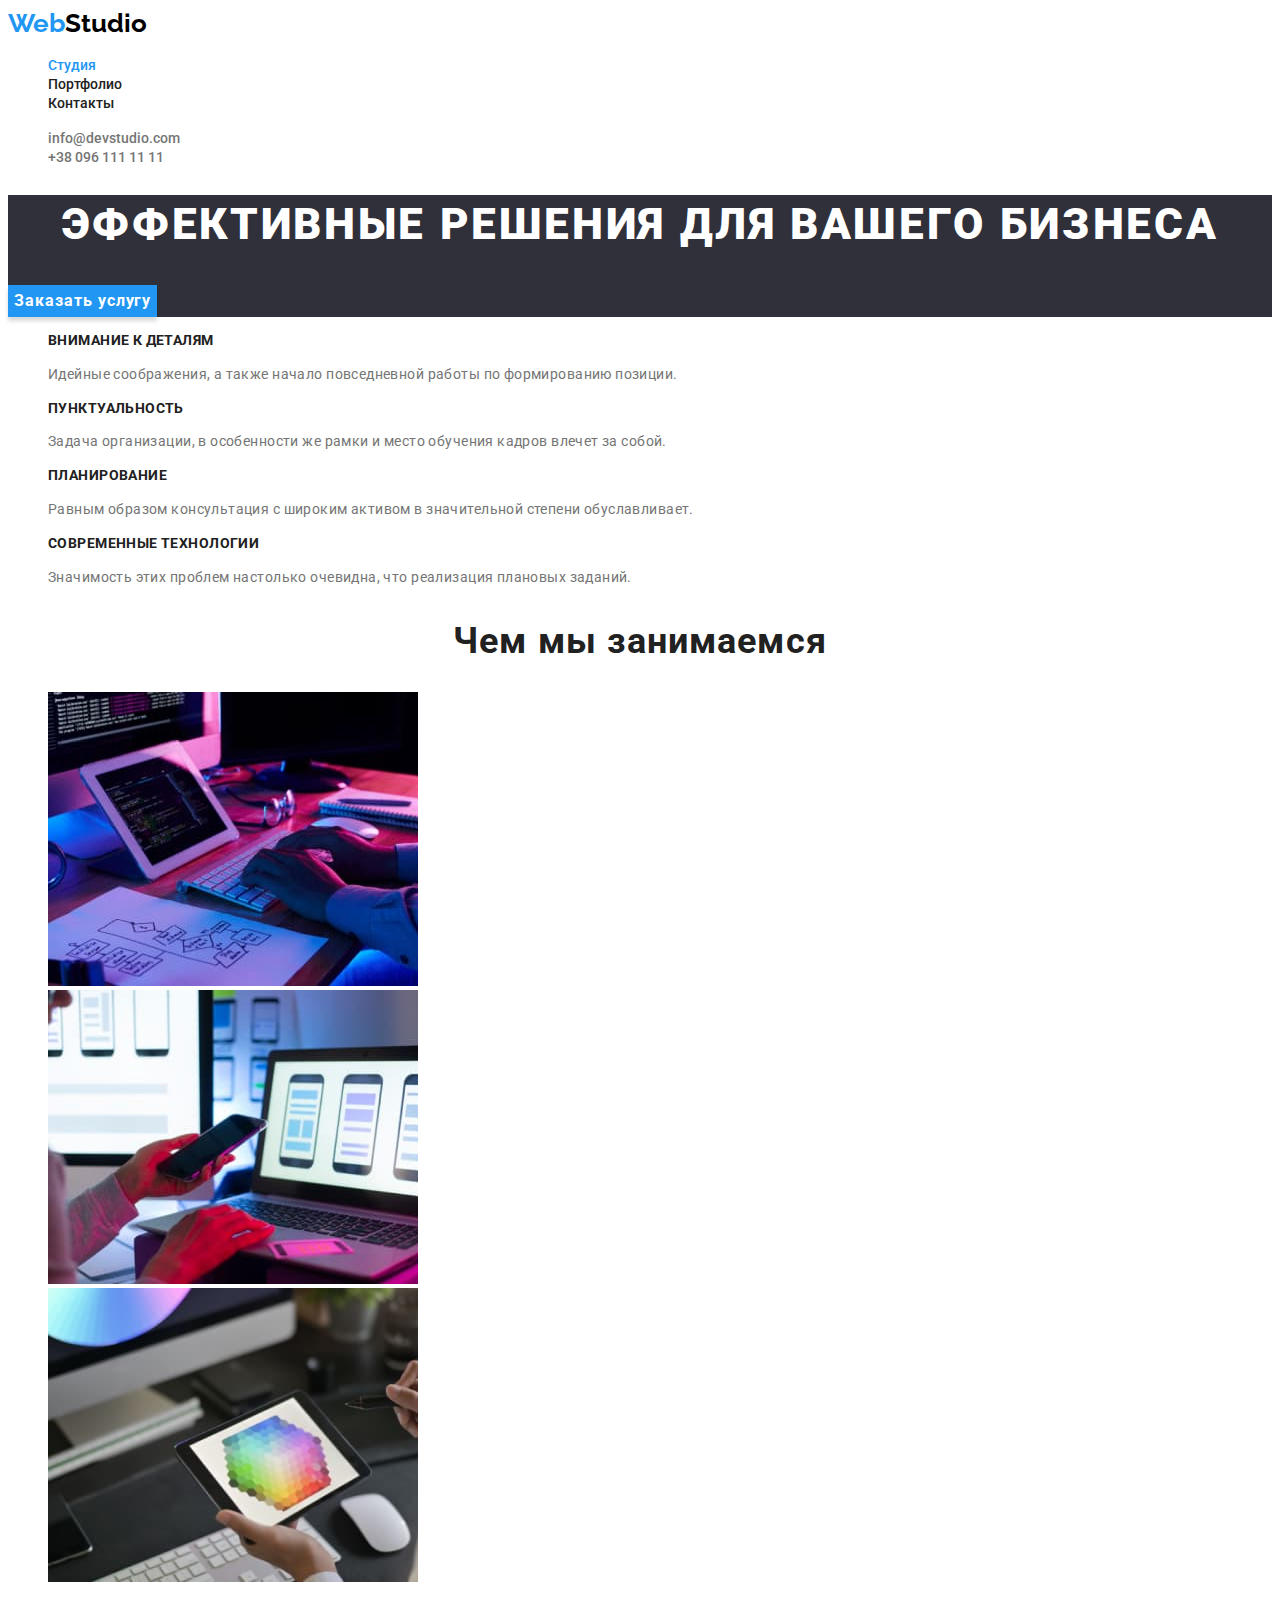
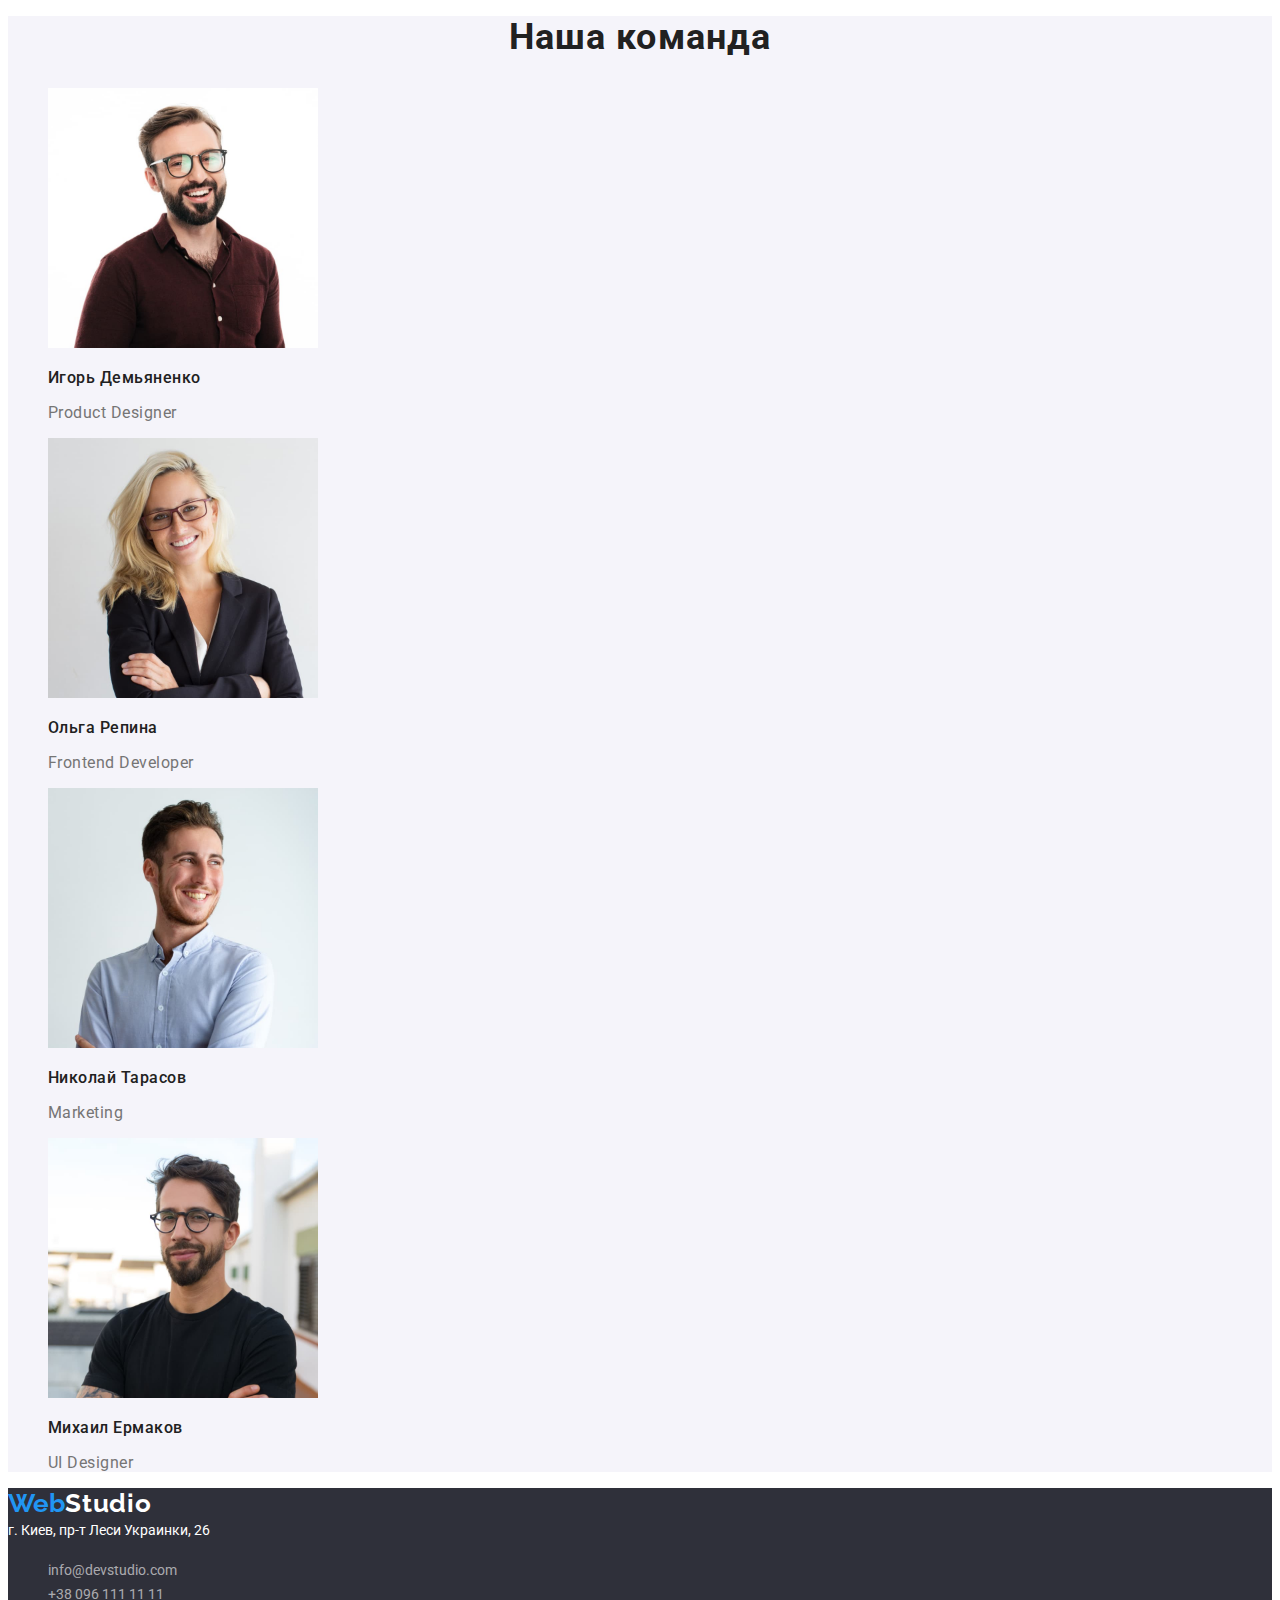
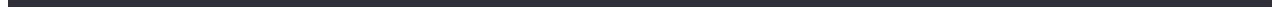
<file: index.html>
<!DOCTYPE html>
<html lang="ru">
  <head>
    <meta charset="UTF-8" />
    <meta http-equiv="X-UA-Compatible" content="IE=edge" />
    <meta name="viewport" content="width=device-width, initial-scale=1.0" />
    <link rel="preconnect" href="https://fonts.googleapis.com" />
    <link rel="preconnect" href="https://fonts.gstatic.com" crossorigin />
    <link
      href="https://fonts.googleapis.com/css2?family=Raleway:wght@700&family=Roboto:wght@400;500;700;900&display=swap"
      rel="stylesheet"
    />
    <title>WebStudio</title>
    <link rel="stylesheet" href="./css/styles.css" />
  </head>

  <body>
    <header>
      <nav>
        <a href="./" class="logo link">Web<span class="header-logo">Studio</span></a>
        <ul class="list">
          <li><a href="./" class="header-nav link current">Студия</a></li>
          <li><a href="./portfolio.html" class="header-nav link">Портфолио</a></li>
          <li><a href="" class="header-nav link">Контакты</a></li>
        </ul>
      </nav>

      <ul class="list">
        <li><a href="mailto:info@devstudio.com" class="header-contact link">info@devstudio.com</a></li>
        <li><a href="tel:+380961111111" class="header-contact link">+38 096 111 11 11</a></li>
      </ul>
    </header>

    <main>
      <section class="hero">
        <h1 class="hero-title">Эффективные решения для вашего бизнеса</h1>
        <button type="button" class="hero-button">Заказать услугу</button>
      </section>

      <section class="benefits">
        <h2 class="hide-title">Преимущества</h2>
        <ul class="behefits-list list">
          <li>
            <h3 class="benefits-item-title">Внимание к деталям</h3>
            <p class="benefits-text">
              Идейные соображения, а также начало повседневной работы по формированию позиции.
            </p>
          </li>
          <li>
            <h3 class="benefits-item-title">Пунктуальность</h3>
            <p class="benefits-text">
              Задача организации, в особенности же рамки и место обучения кадров влечет за собой.
            </p>
          </li>
          <li>
            <h3 class="benefits-item-title">Планирование</h3>
            <p class="benefits-text">
              Равным образом консультация с широким активом в значительной степени обуславливает.
            </p>
          </li>
          <li>
            <h3 class="benefits-item-title">Современные технологии</h3>
            <p class="benefits-text">Значимость этих проблем настолько очевидна, что реализация плановых заданий.</p>
          </li>
        </ul>
      </section>

      <section class="work">
        <h2 class="section-title">Чем мы занимаемся</h2>
        <ul class="list">
          <li><img src="./images/studio/development.jpg" alt="Разработка" width="370" height="294" /></li>
          <li>
            <img
              src="./images/studio/ui-design.jpg"
              alt="Дизайн пользовательского интерфейса"
              width="370"
              height="294"
            />
          </li>
          <li><img src="./images/studio/design.jpg" alt="Дизайн" width="370" height="294" /></li>
        </ul>
      </section>

      <section class="team">
        <h2 class="section-title">Наша команда</h2>
        <ul class="team-list list">
          <li>
            <img src="./images/studio/product-designer.jpg" alt="Дизайнер подукта" width="270" height="260" />
            <h3 class="team-title">Игорь Демьяненко</h3>
            <p lang="en" class="team-text">Product Designer</p>
          </li>
          <li>
            <img src="./images/studio/frontend-developer.jpg" alt="Фронтенд разработчик" width="270" height="260" />
            <h3 class="team-title">Ольга Репина</h3>
            <p lang="en" class="team-text">Frontend Developer</p>
          </li>
          <li>
            <img src="./images/studio/marketer.jpg" alt="Маркетолог" width="270" height="260" />
            <h3 class="team-title">Николай Тарасов</h3>
            <p lang="en" class="team-text">Marketing</p>
          </li>
          <li>
            <img
              src="./images/studio/ui-designer.jpg"
              alt="Дизайнер пользовательского интерфейса"
              width="270"
              height="260"
            />
            <h3 class="team-title">Михаил Ермаков</h3>
            <p lang="en" class="team-text">UI Designer</p>
          </li>
        </ul>
      </section>
    </main>

    <footer class="footer">
      <a href="./" class="logo link">Web<span class="footer-logo">Studio</span></a>
      <address class="address">г. Киев, пр-т Леси Украинки, 26</address>
      <ul class="list">
        <li><a href="mailto:info@devstudio.com" class="footer-contact link">info@devstudio.com</a></li>
        <li><a href="tel:+380961111111" class="footer-contact link">+38 096 111 11 11</a></li>
      </ul>
    </footer>
  </body>
</html>
</file>
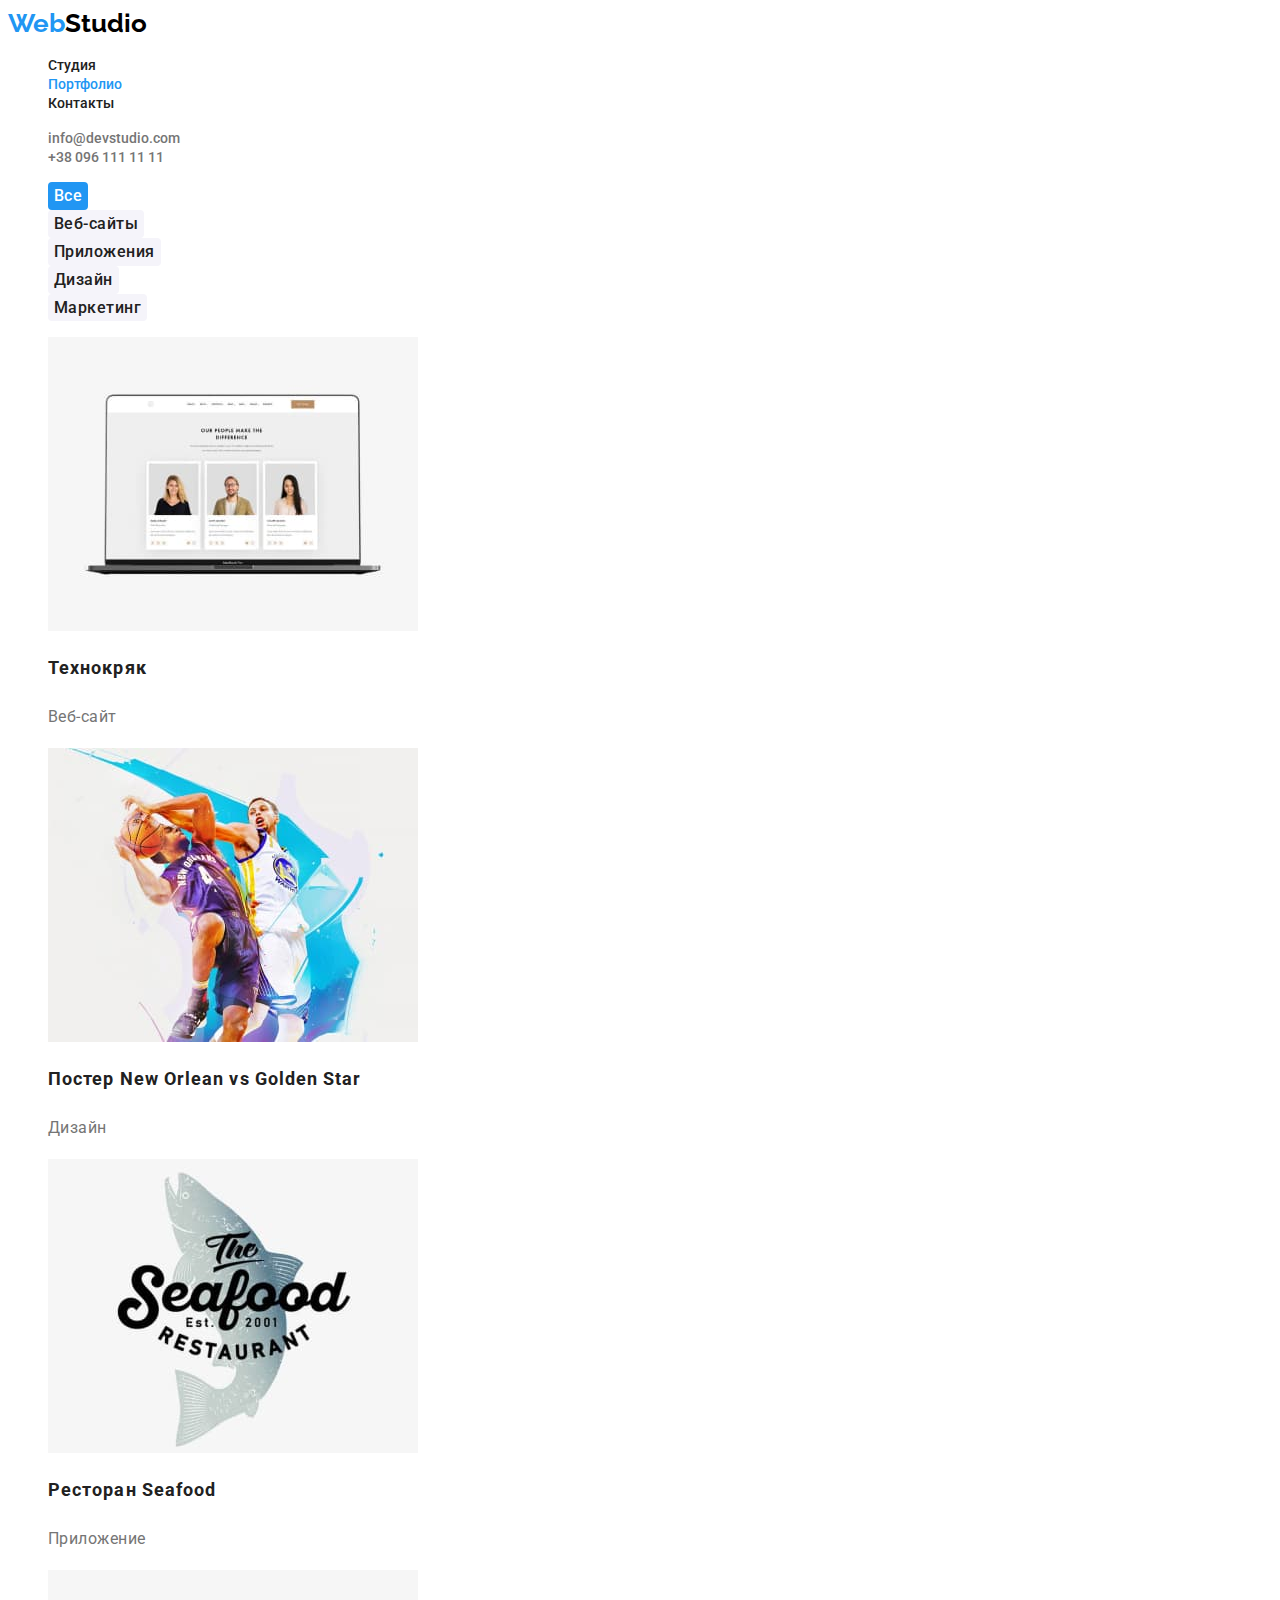
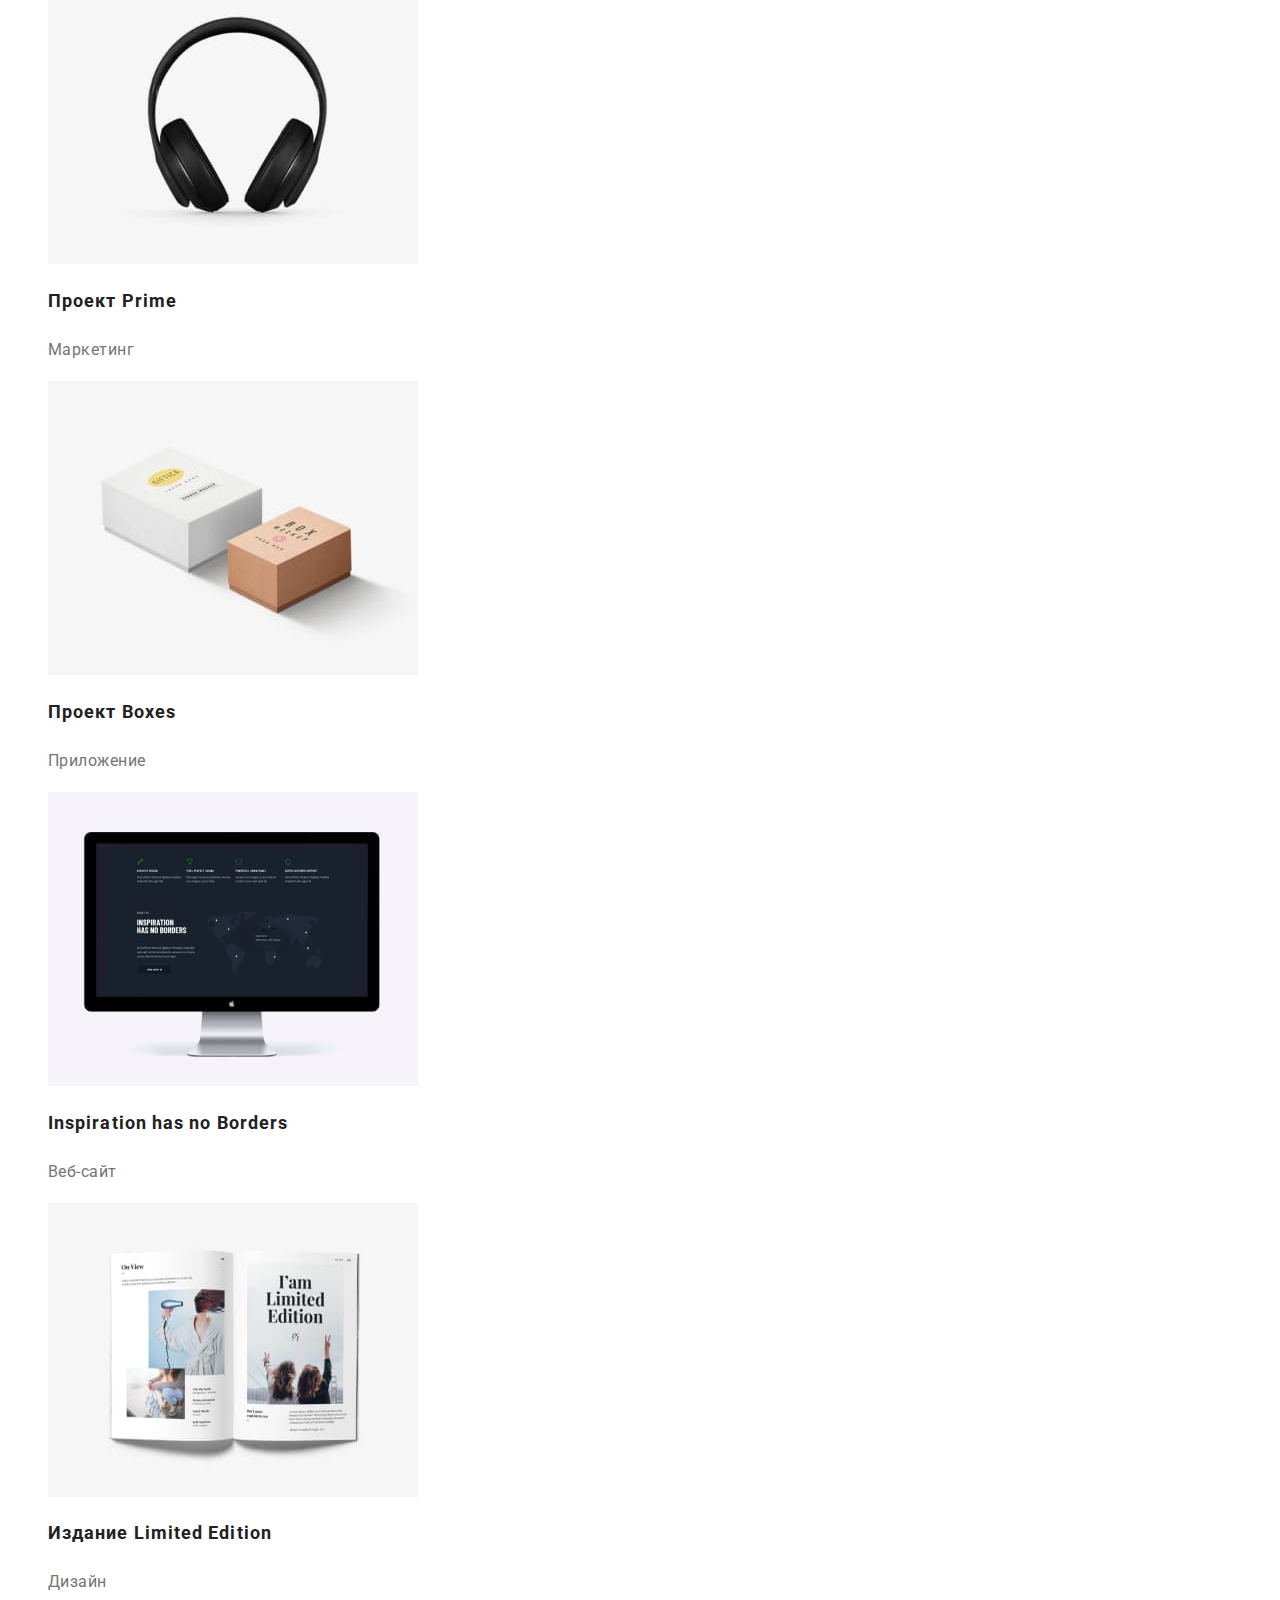
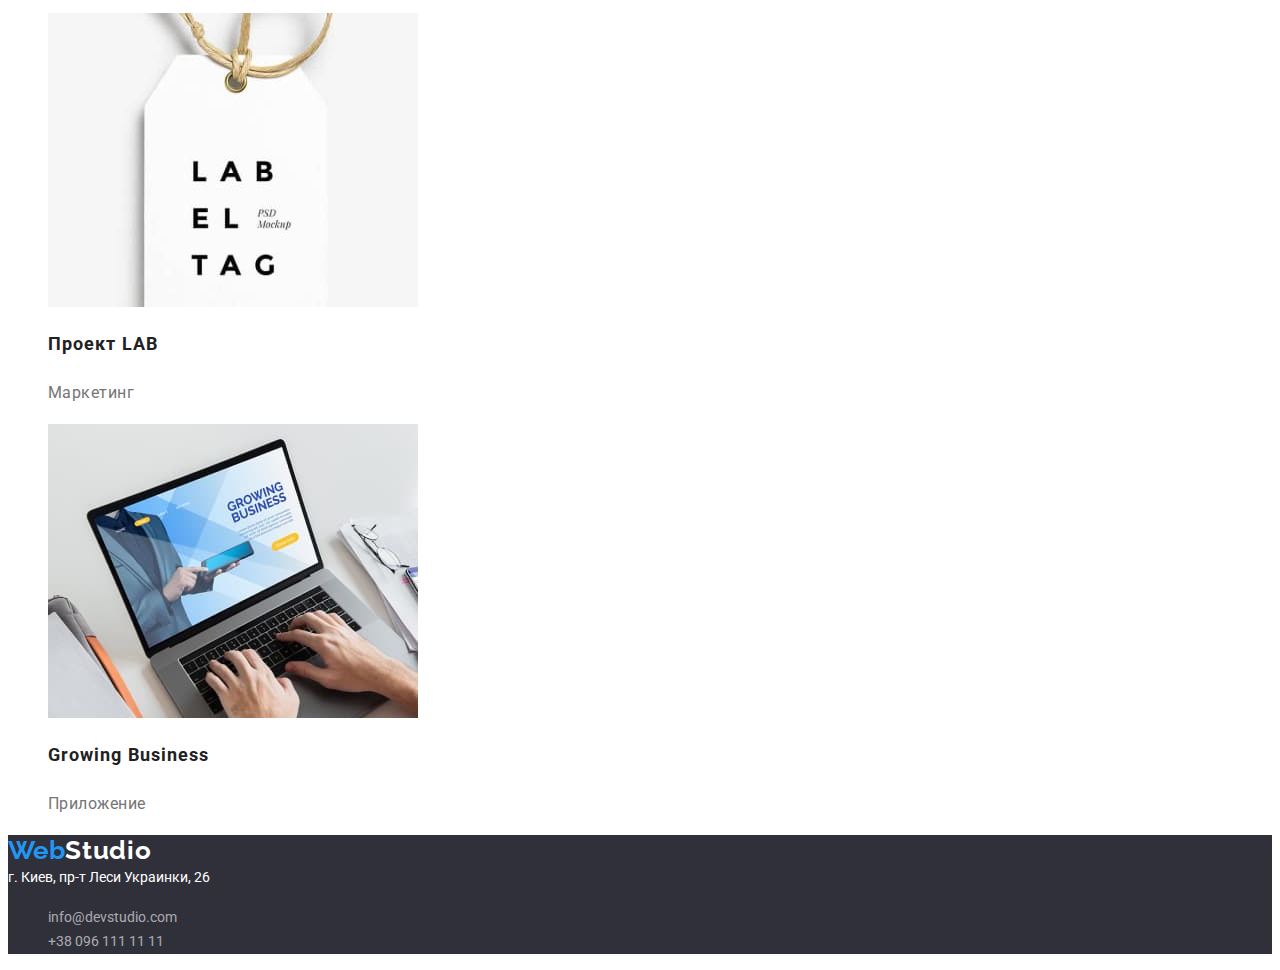
<file: portfolio.html>
<!DOCTYPE html>
<html lang="ru">
  <head>
    <meta charset="UTF-8" />
    <meta http-equiv="X-UA-Compatible" content="IE=edge" />
    <meta name="viewport" content="width=device-width, initial-scale=1.0" />
    <link rel="preconnect" href="https://fonts.googleapis.com" />
    <link rel="preconnect" href="https://fonts.gstatic.com" crossorigin />
    <link
      href="https://fonts.googleapis.com/css2?family=Raleway:wght@700&family=Roboto:wght@400;500;700;900&display=swap"
      rel="stylesheet"
    />
    <title>Portfolio</title>
    <link rel="stylesheet" href="./css/styles.css" />
  </head>

  <body>
    <header>
      <nav>
        <a href="./" class="logo link">Web<span class="header-logo">Studio</span></a>
        <ul class="list">
          <li><a href="./" class="header-nav link">Студия</a></li>
          <li><a href="./portfolio.html" class="header-nav link current">Портфолио</a></li>
          <li><a href="" class="header-nav link">Контакты</a></li>
        </ul>
      </nav>

      <ul class="list">
        <li><a href="mailto:info@devstudio.com" class="header-contact link">info@devstudio.com</a></li>
        <li><a href="tel:+380961111111" class="header-contact link">+38 096 111 11 11</a></li>
      </ul>
    </header>

    <main>
      <section class="portfolio">
        <h1 class="hide-title">Портфолио</h1>
        <ul class="portfolio-buttons list">
          <li><button type="button" class="portfolio-button portfolio-current">Все</button></li>
          <li><button type="button" class="portfolio-button">Веб-сайты</button></li>
          <li><button type="button" class="portfolio-button">Приложения</button></li>
          <li><button type="button" class="portfolio-button">Дизайн</button></li>
          <li><button type="button" class="portfolio-button">Маркетинг</button></li>
        </ul>

        <ul class="portfolio-list list">
          <li>
            <a href="" class="link">
              <img src="./images/portfolio/technocrack.jpg" alt="Сайт технокряк" width="370" height="294" />
              <h2 class="portfolio-title">Технокряк</h2>
              <p class="portfolio-text">Веб-сайт</p>
            </a>
          </li>
          <li>
            <a href="" class="link">
              <img src="./images/portfolio/poster.jpg" alt="Постер баскетбольного матча" width="370" height="294" />
              <h2 class="portfolio-title">Постер New Orlean vs Golden Star</h2>
              <p class="portfolio-text">Дизайн</p>
            </a>
          </li>
          <li>
            <a href="" class="link">
              <img src="./images/portfolio/restaurant.jpg" alt="Лого ресторана" width="370" height="294" />
              <h2 class="portfolio-title">Ресторан Seafood</h2>
              <p class="portfolio-text">Приложение</p>
            </a>
          </li>
          <li>
            <a href="" class="link">
              <img src="./images/portfolio/project-prime.jpg" alt="Наушники" width="370" height="294" />
              <h2 class="portfolio-title">Проект Prime</h2>
              <p class="portfolio-text">Маркетинг</p>
            </a>
          </li>
          <li>
            <a href="" class="link">
              <img src="./images/portfolio/project-boxes.jpg" alt="Коробки" width="370" height="294" />
              <h2 class="portfolio-title">Проект Boxes</h2>
              <p class="portfolio-text">Приложение</p>
            </a>
          </li>
          <li>
            <a href="" class="link">
              <img src="./images/portfolio/inspiration.jpg" alt="Сайт вдохновение" width="370" height="294" />
              <h2 lang="en" class="portfolio-title">Inspiration has no Borders</h2>
              <p class="portfolio-text">Веб-сайт</p>
            </a>
          </li>
          <li>
            <a href="" class="link">
              <img src="./images/portfolio/magazine.jpg" alt="Статья в журнале" width="370" height="294" />
              <h2 class="portfolio-title">Издание Limited Edition</h2>
              <p class="portfolio-text">Дизайн</p>
            </a>
          </li>
          <li>
            <a href="" class="link">
              <img src="./images/portfolio/project-lab.jpg" alt="Маркетинговый проект" width="370" height="294" />
              <h2 class="portfolio-title">Проект LAB</h2>
              <p class="portfolio-text">Маркетинг</p>
            </a>
          </li>
          <li>
            <a href="" class="link">
              <img src="./images/portfolio/application.jpg" alt="Приложение растущий бизнес" width="370" height="294" />
              <h2 lang="en" class="portfolio-title">Growing Business</h2>
              <p class="portfolio-text">Приложение</p>
            </a>
          </li>
        </ul>
      </section>
    </main>

    <footer class="footer">
      <a href="./" class="logo link">Web<span class="footer-logo">Studio</span></a>
      <address class="address">г. Киев, пр-т Леси Украинки, 26</address>
      <ul class="list">
        <li><a href="mailto:info@devstudio.com" class="footer-contact link">info@devstudio.com</a></li>
        <li><a href="tel:+380961111111" class="footer-contact link">+38 096 111 11 11</a></li>
      </ul>
    </footer>
  </body>
</html>
</file>
<file: css/styles.css>
:root {
    --main-color: #212121;
    --second-color: #757575;
    --accent-color: #2196F3;
    --white-color: #FFFFFF;
    --main-title-color: #FFFFFF;
}

body{
    font-family: 'Roboto', sans-serif;
    color: var(--main-color);
    background-color: var(--white-color);
}

.list{
    list-style: none;
}

.link{
    text-decoration: none;
}


/* ----------Header----------*/

.logo{
    font-family: 'Raleway';
    font-weight: 700;
    font-size: 26px;
    line-height: 1.19;
    color: var(--accent-color);
}
.header-logo{
    color: #000000;
}

.header-nav{
    font-weight: 500;
    font-size: 14px;
    line-height: 1.14;
    color: var(--main-color);
}
.header-nav:hover,
.header-nav:focus {
    color: var(--accent-color);
}

.header-contact{
    font-weight: 500;
    font-size: 14px;
    line-height: 1.14;
    color: var(--second-color);
}
.header-contact:hover,
.header-contact:focus {
    color: var(--accent-color);
}

.current{
    color: var(--accent-color);
}


/* ---------Footer----------*/

.footer {
    background-color: #2F303A;
}

.footer-logo{
    font-family: 'Raleway';
    font-weight: 700;
    font-size: 26px;
    line-height: 1.19;
    letter-spacing: 0.03em;
    color: var(--white-color);
}

.address{
    font-style: normal;
    font-size: 14px;
    line-height: 1.71;
    color: var(--white-color);
}

.footer-contact{
    font-size: 14px;
    line-height: 1.71;
    color: rgba(255, 255, 255, 0.6);
}
.footer-contact:hover,
.footer-contact:focus {
    color: var(--accent-color);
}


/* ----------Hero----------*/

.hero {
    background-color: #2F303A;
}

.hero-title{
    font-weight: 900;
    font-size: 44px;
    line-height: 1.36;   
    text-align: center;
    letter-spacing: 0.06em;
    text-transform: uppercase;
    color: var(--main-title-color);
}

.hero-button{
    font-family: inherit;
    font-weight: 700;
    font-size: 16px;
    line-height: 1.87;
    letter-spacing: 0.06em;   
    color: var(--white-color);
    background-color: var(--accent-color);
    box-shadow: 0px 4px 4px rgba(0, 0, 0, 0.15);
    cursor: pointer;
    border: none;
}

.hero-button:hover,
.hero-button:focus{
    background-color: #188CE8;
}


/* ----------Benefits----------- */

.hide-title{
    display: none;
}

.benefits-item-title{
    font-weight: 700;
    font-size: 14px;
    line-height: 1.14;
    letter-spacing: 0.03em;
    text-transform: uppercase;
    color: var(--main-color);
}

.benefits-text{
    font-size: 14px;
    line-height: 1.71;
    letter-spacing: 0.03em;
    color: var(--second-color);
}


/* ----------Work----------- */

.section-title{
    font-weight: 700;
    font-size: 36px;
    line-height: 1.17;
    text-align: center;
    letter-spacing: 0.03em;
    color: var(--main-color);
}

/* ----------Team----------- */

.team{
    background-color: #F5F4FA;
}

.team-title{
    font-weight: 500;
    font-size: 16px;
    line-height: 1.19;
    letter-spacing: 0.03em;
    color: var(--main-color);
}

.team-text{
    font-size: 16px;
    line-height: 1.19;
    letter-spacing: 0.03em;
    color: var(--second-color);
}

/* ----------Portfolio----------- */

.portfolio-button{
    background-color: #F5F4FA;
    border-radius: 4px;
    font-family: inherit;
    font-weight: 500;
    font-size: 16px;
    line-height: 1.62;
    letter-spacing: 0.03em;
    color: var(--main-color);
    border: none;
}
.portfolio-button:hover, 
.portfolio-button:focus{
    box-shadow: 0px 3px 1px rgba(0, 0, 0, 0.1), 0px 1px 2px rgba(0, 0, 0, 0.08), 0px 2px 2px rgba(0, 0, 0, 0.12);
    background-color: var(--accent-color);
    color: var(--white-color);
    cursor: pointer;
}

.portfolio-current{
    background-color: var(--accent-color);
    color: var(--white-color);
}

.portfolio-title{
    font-weight: 700;
    font-size: 18px;
    line-height: 2.0;
    letter-spacing: 0.06em;
    color: var(--main-color);
}

.portfolio-text{
    font-size: 16px;
    line-height: 1.87;
    letter-spacing: 0.03em;
    color: var(--second-color);
}
</file>
